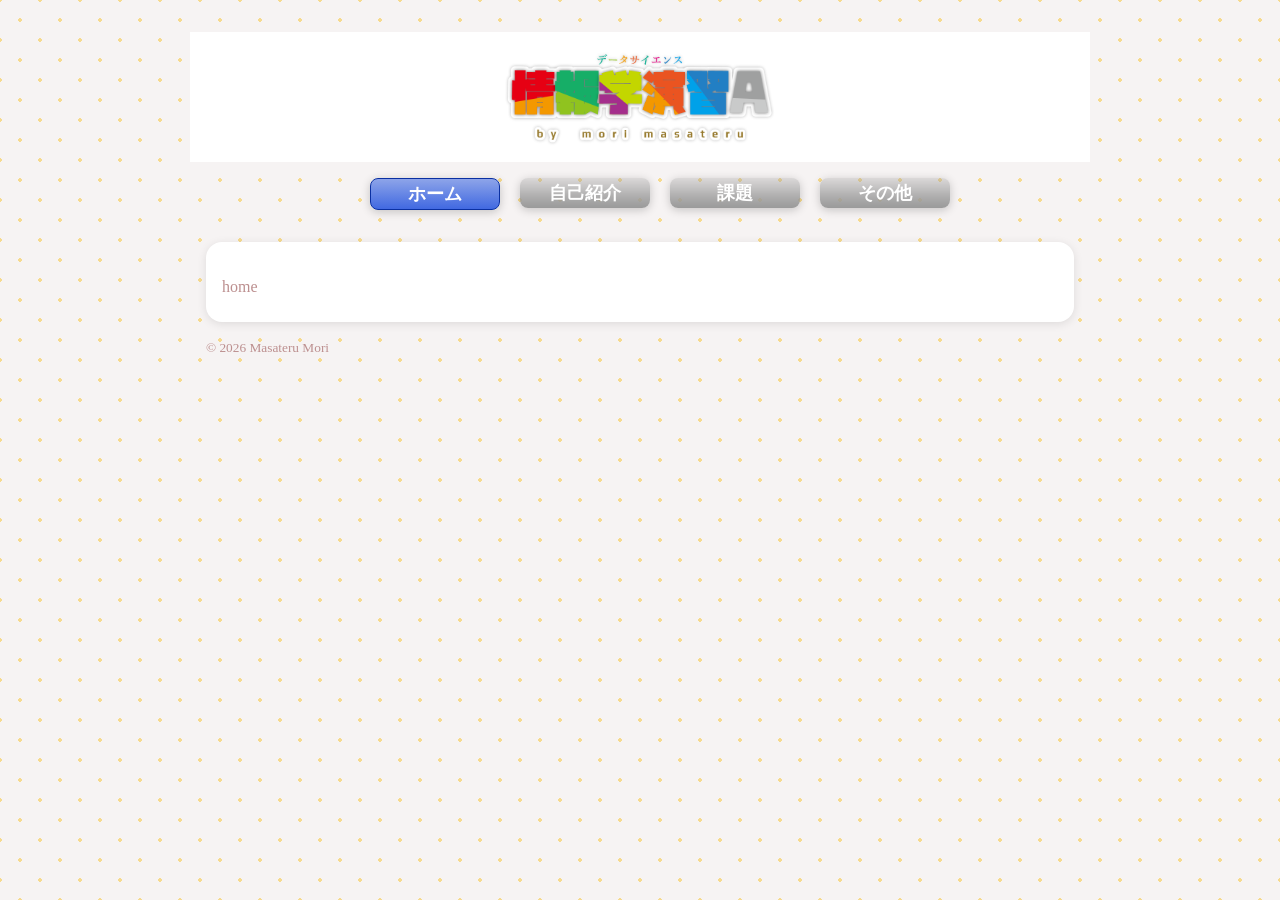
<file: index.html>
<!DOCTYPE html>
<html lang="ja">
<head>
<meta charset="UTF-8">
<title>home</title>
<link rel="stylesheet" href="./default.css">
</head>

<body>
<div class="bg_pattern Polka_v2"></div>
<div id="page">

<header>
  <div class="image-box">
    <img id="logo" src="title.png" alt="ロゴ画像" width="300" height="130" style="display: block; margin: auto;">
  </div>
  <nav>

    <ul>
      <li id="current"><a href="index.html">ホーム </a></li>
      <li><a href="jiko.html">自己紹介 </a></li>
      <li><a href="kadai.html">課題 </a></li>
      <li><a href="sonota.html">その他 </a></li>
      
    </ul>
  </nav>
</header>

<div id="main">
  <section>
    <p>
    home
    </p>
  </section>
</div>

<footer>
  <p id="copyright">
    <small>&copy; 2026 Masateru Mori</small>
  </p>
</footer>
</div>
</body>
</html>
</file>
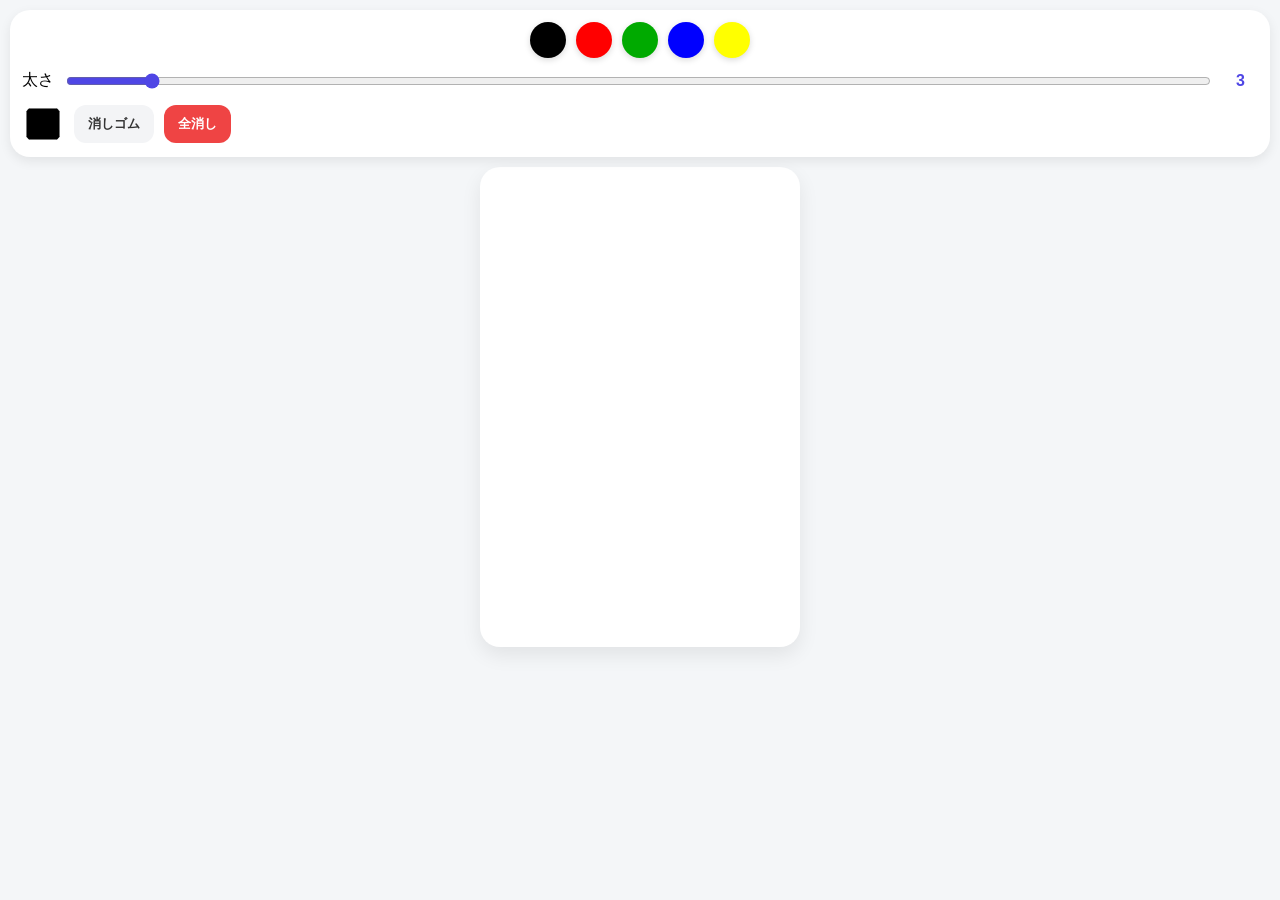
<file: drawing.html>
<!DOCTYPE html>
<html lang="ja">
<head>
<meta charset="UTF-8">
<meta name="viewport" content="width=device-width, initial-scale=1.0, user-scalable=no">
<title>お絵描きキャンバス</title>
<link rel="stylesheet" href="drawing.css">
</head>

<body onload="init()">

<div class="toolbar">
    <div class="palette">
        <button class="color-btn" data-color="#000000" style="background:#000000;"></button>
        <button class="color-btn" data-color="#ff0000" style="background:#ff0000;"></button>
        <button class="color-btn" data-color="#00aa00" style="background:#00aa00;"></button>
        <button class="color-btn" data-color="#0000ff" style="background:#0000ff;"></button>
        <button class="color-btn" data-color="#ffff00" style="background:#ffff00;"></button>
    </div>



    <div class="tool-row">
        <span>太さ</span>
        <input type="range" id="slider" min="1" max="30" value="3">
        <span id="width-display">3</span>
    </div>
    <div class="tool-row">
        <input type="color" id="color-picker" value="#000000">
        <button id="eraser-btn">消しゴム</button>
        <button id="clear-btn">全消し</button>
    </div>

</div>

<canvas id="canvas" width="320" height="480"></canvas>
<script src="drawing.js"></script>
</body>
</html>
</file>
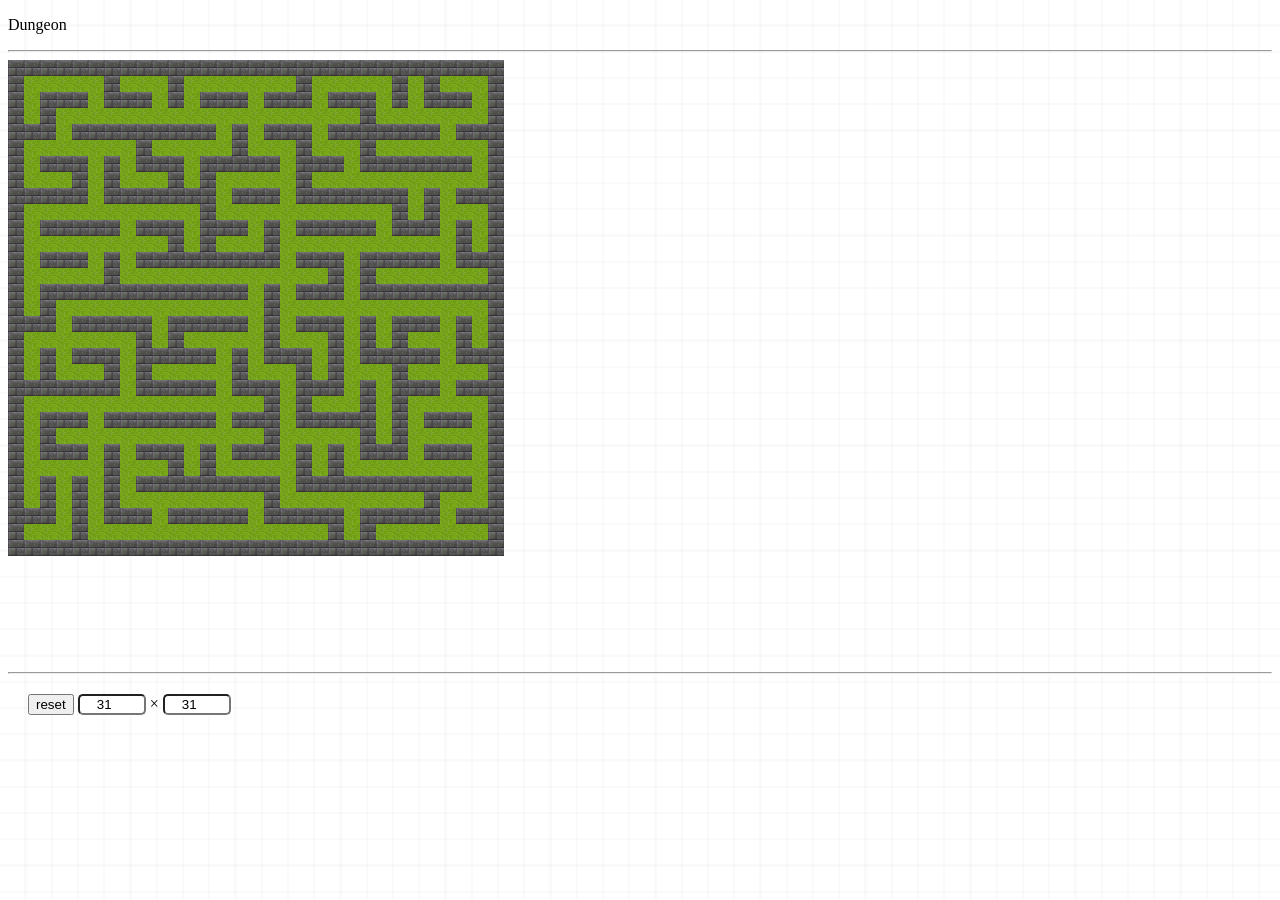
<file: dungeon.html>
<!DOCTYPE html>
<html>

<head>
    <meta charset="UTF-8">
    <title>Dungeon</title>
    <link rel="stylesheet" href="./dungeon.css">
</head>

<div class="bg_pattern Paper_v2"></div>

<body onload="init()">
    <p>Dungeon</p>
    <hr>

    <canvas id="maze" width="900" height="600"></canvas>
    <script src="dungeon.js" type="text/javascript"></script>

    <hr>
    <div class="controls">
        <button onclick="reset()">reset</button>
        <input type="number" value="31" id="width">
        ×
        <input type="number" value="31" id="height">
    </div>
</body>

</html>
</file>
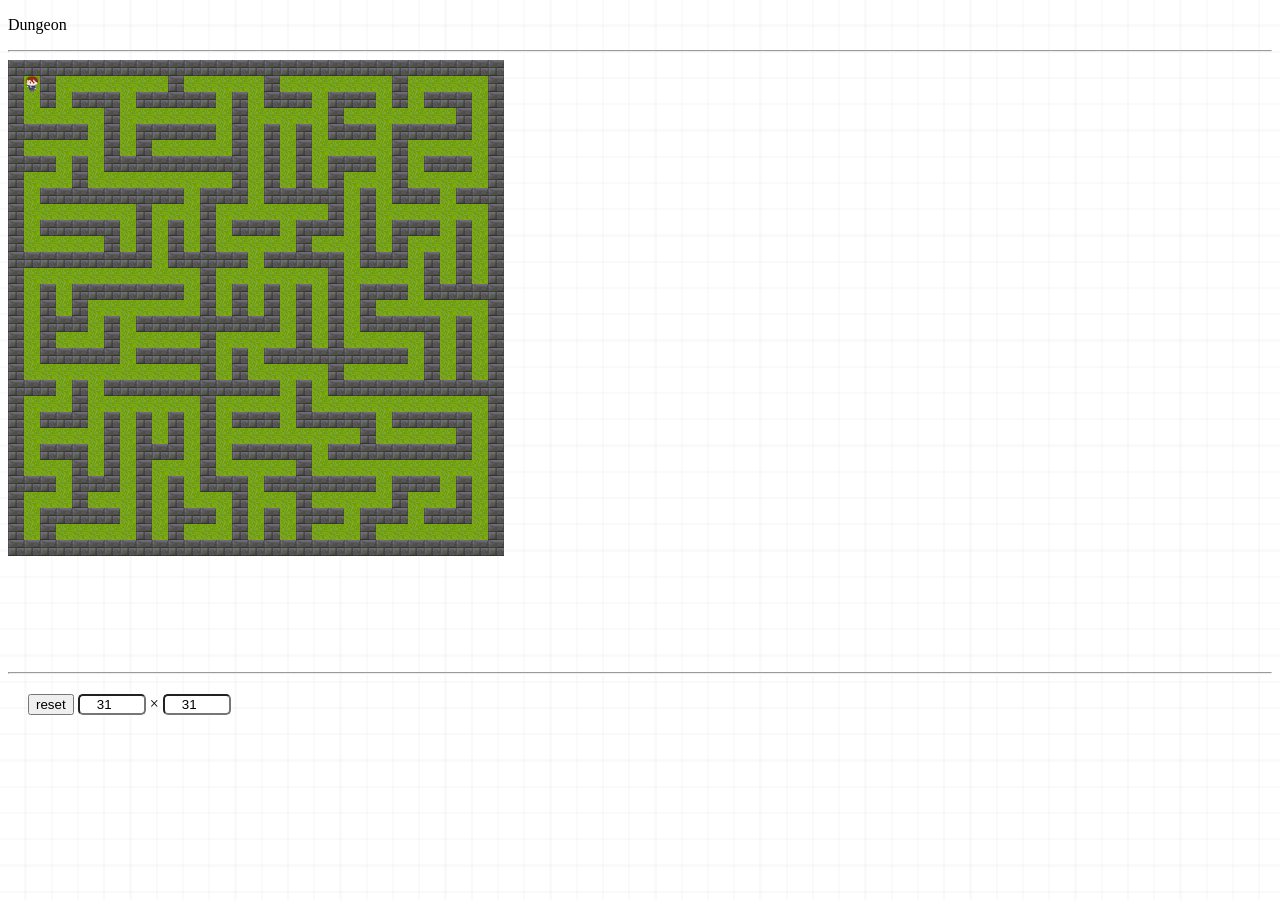
<file: dungeon2.html>
<!DOCTYPE html>
<html>

<head>
    <meta charset="UTF-8">
    <title>Dungeon</title>
    <link rel="stylesheet" href="./dungeon.css">
</head>

<div class="bg_pattern Paper_v2"></div>

<body onload="init()">
    <p>Dungeon</p>
    <hr>

    <canvas id="maze" width="900" height="600"></canvas>
    <script src="dungeon2.js" type="text/javascript"></script>
    <img id="hero0" src="hero0.png" style="display: none">
    <img id="hero1" src="hero1.png" style="display: none">
    <img id="hero2" src="hero2.png" style="display: none">
    <img id="hero3" src="hero3.png" style="display: none">

    <hr>
    <div class="controls">
        <button onclick="reset()">reset</button>
        <input type="number" value="31" id="width">
        ×
        <input type="number" value="31" id="height">
    </div>
</body>

</html>
</file>
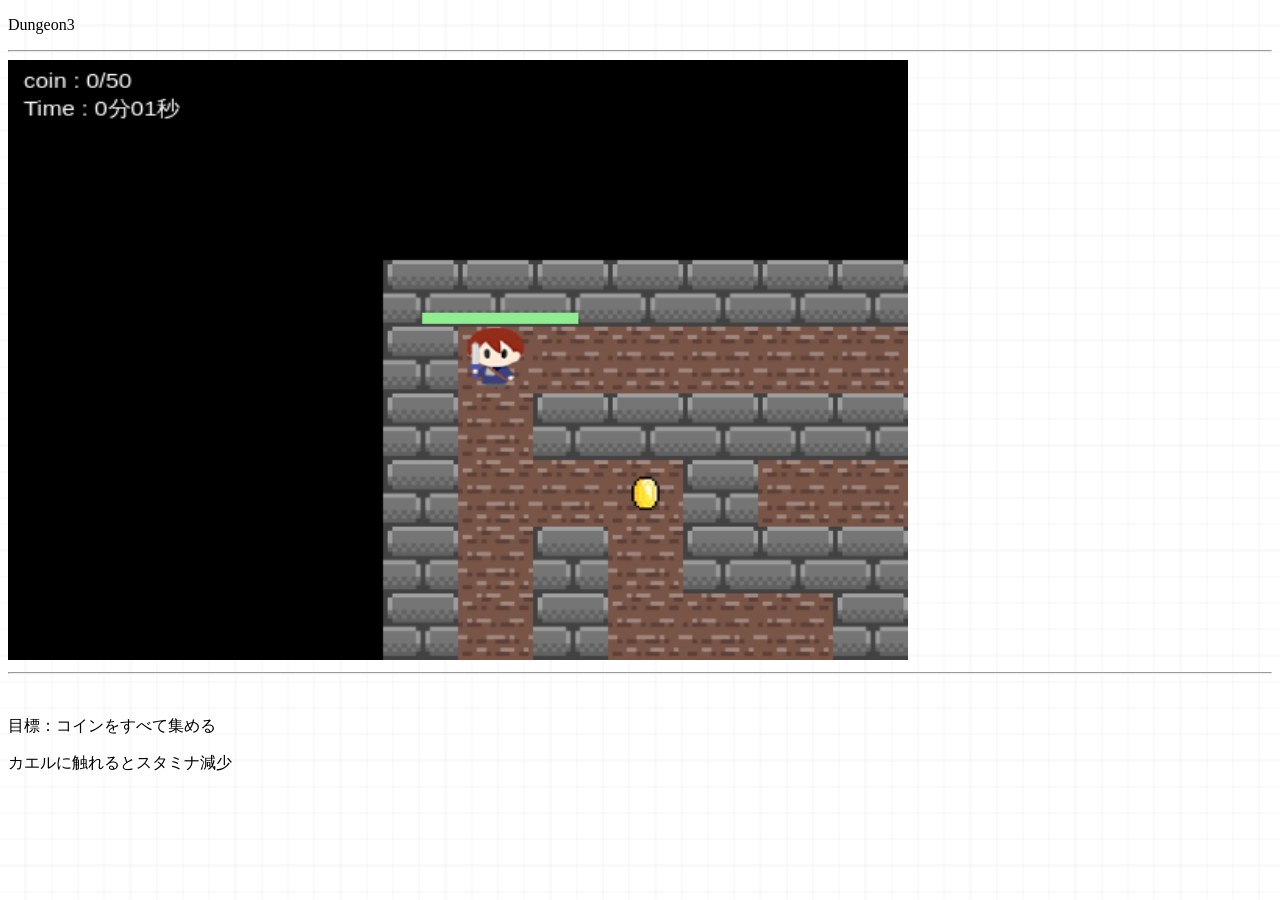
<file: dungeon3.html>
<!DOCTYPE html>
<html>

<head>
    <meta charset="UTF-8">
    <title>Dungeon</title>
    <link rel="stylesheet" href="./dungeon.css">
</head>

<div class="bg_pattern Paper_v2"></div>

<body onload="init()">
    <p>Dungeon3</p>
    <hr>

    <canvas id="maze"></canvas>
    <script src="dungeon3.js" type="text/javascript"></script>
    <img id="hero0" src="hero0.png" style="display: none">
    <img id="hero1" src="hero1.png" style="display: none">
    <img id="hero2" src="hero2.png" style="display: none">
    <img id="hero3" src="hero3.png" style="display: none">    

    <hr><br>
    <p>目標：コインをすべて集める</p>
    <p>カエルに触れるとスタミナ減少</p>

</body>

</html>
</file>
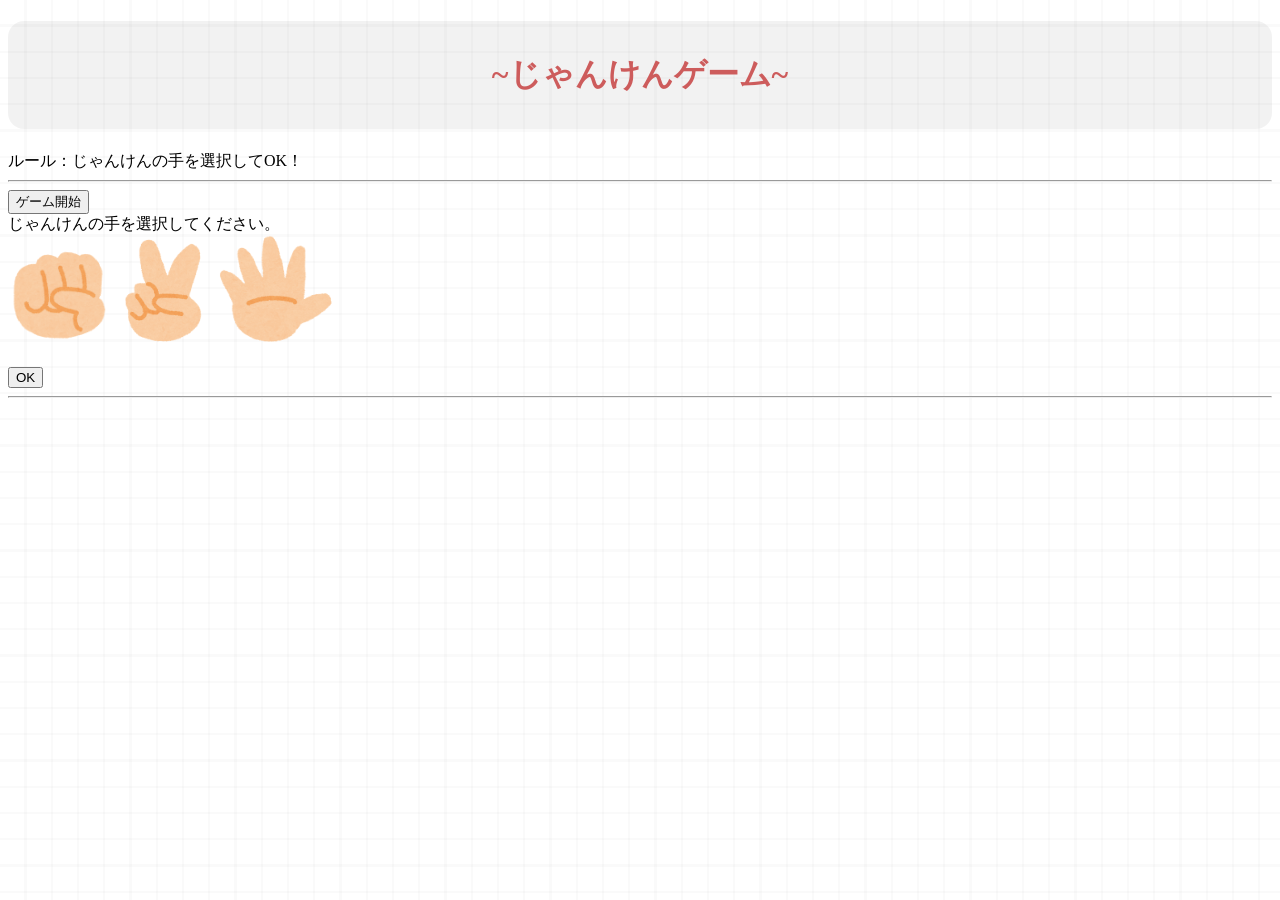
<file: janken.html>
<!DOcTYPE html>
<html lang="ja">
<head>
    <meta charset="UTF-8">
    <title>じゃんけんゲーム</title>
    <link rel="stylesheet" href="./janken.css">
    <script src="janken.js" type="text/javascript">
    </script>
</head>

<div class="bg_pattern Paper_v2"></div>

<body>
    <h1>~じゃんけんゲーム~</h1>
    ルール：じゃんけんの手を選択してOK！

    <hr>
    <button onclick="init()">ゲーム開始</button>
    <br>
    じゃんけんの手を選択してください。
    <br>
    <img src="gu.png" width="100" onclick="selectHand(0)">
    <img src="choki.png" width="100" onclick="selectHand(1)">
    <img src="pa.png" width="120" onclick="selectHand(2)">
    <br><br>
    <button onclick="judge()">OK</button>
    <hr>
    <span id="result"></span>
</body>

</html>
</file>
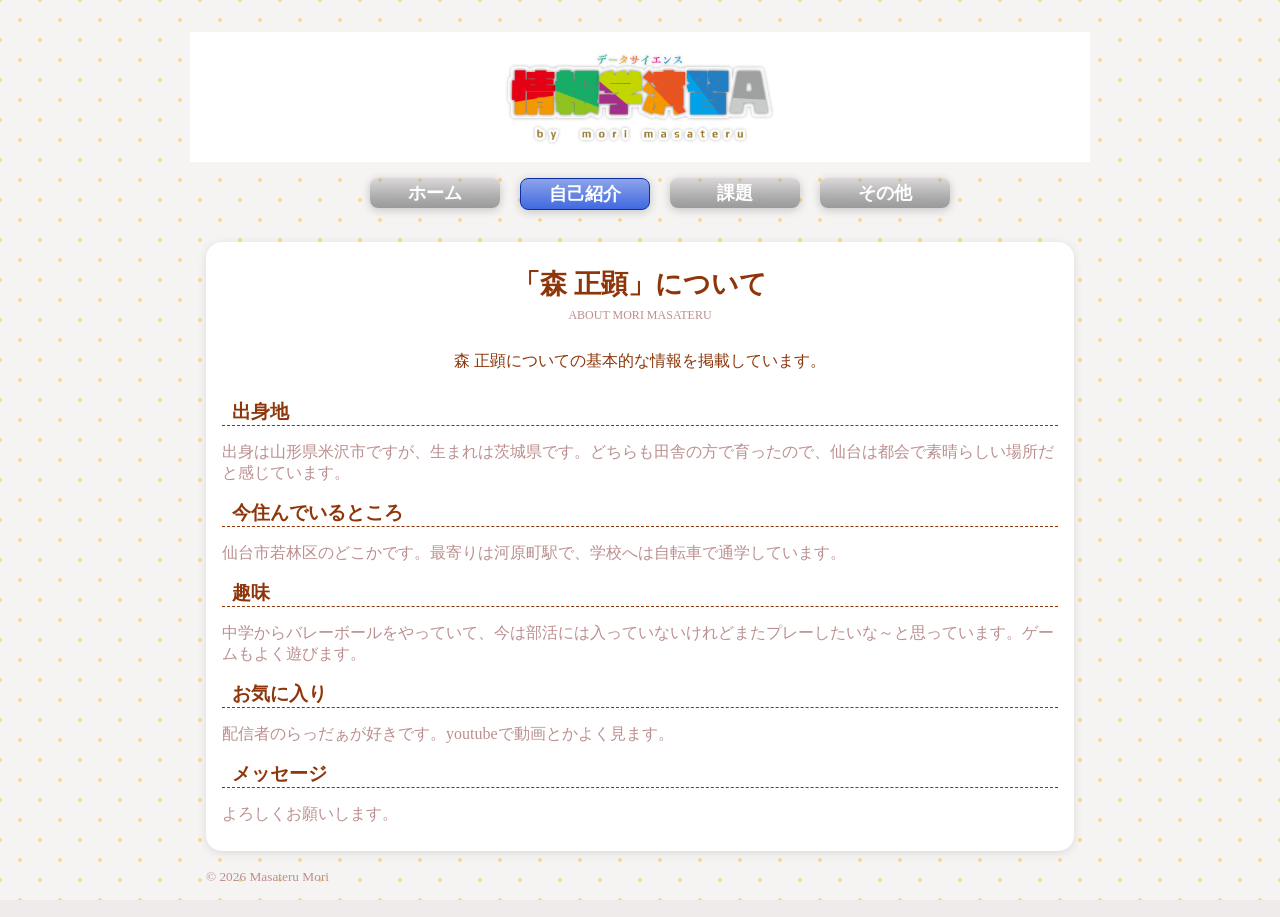
<file: jiko.html>
<!DOCTYPE html>
<html lang="ja">
<head>
<meta charset="UTF-8">
<title>自己紹介</title>
<link rel="stylesheet" href="./default.css">
</head>

<body>
<div class="bg_pattern Polka_v2"></div>
<div id="page">

<header>
  <div class="image-box">
    <img id="logo" src="title.png" alt="ロゴ画像" width="300" height="130" style="display: block; margin: auto;">
  </div>
  <nav>

    <ul>
      <li><a href="index.html">ホーム </a></li>
      <li id="current"><a href="jiko.html">自己紹介 </a></li>
      <li><a href="kadai.html">課題 </a></li>
      <li><a href="sonota.html">その他 </a></li>

    </ul>
  </nav>
</header>

<div id="main">
  <section>
    <h2>「森 正顕」について</h2>
    <h4>ABOUT MORI MASATERU</h4>
    <h5>森 正顕についての基本的な情報を掲載しています。</h5>
    <h3>出身地</h3>
    <p>
    出身は山形県米沢市ですが、生まれは茨城県です。どちらも田舎の方で育ったので、仙台は都会で素晴らしい場所だと感じています。
    </p>
    <h3>今住んでいるところ</h3>
    <p>
    仙台市若林区のどこかです。最寄りは河原町駅で、学校へは自転車で通学しています。
    </p>
    <h3>趣味</h3>
    <p>
    中学からバレーボールをやっていて、今は部活には入っていないけれどまたプレーしたいな～と思っています。ゲームもよく遊びます。
    </p>
    <h3>お気に入り</h3>
    <p>
    配信者のらっだぁが好きです。youtubeで動画とかよく見ます。
    </p>
    <h3>メッセージ</h3>
    <p>
    よろしくお願いします。
    </p>
  </section>
</div>

<footer>
  <p id="copyright">
    <small>&copy; 2026 Masateru Mori</small>
  </p>
</footer>
</div>
</body>
</html>
</file>
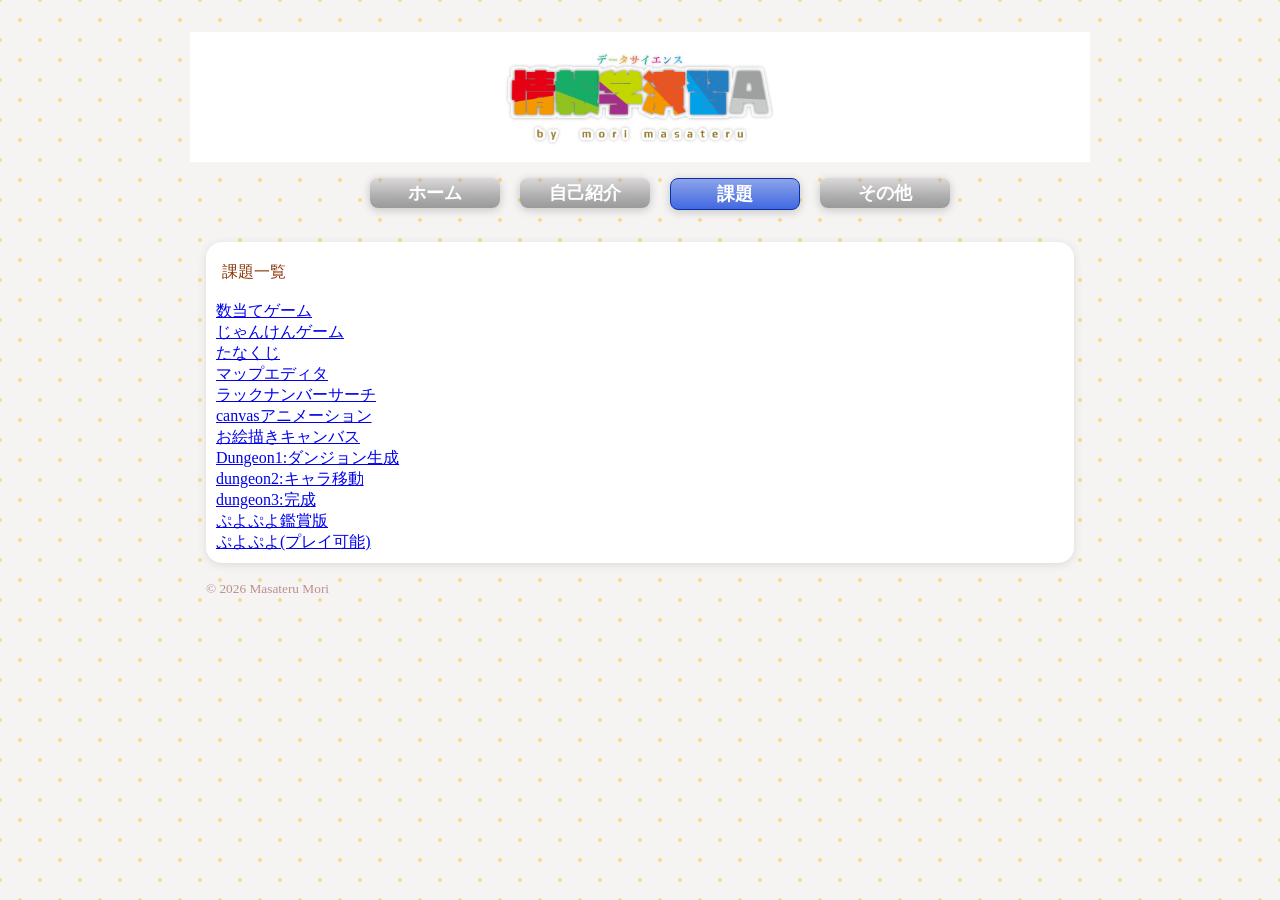
<file: kadai.html>
<!DOCTYPE html>
<html lang="ja">
<head>
<meta charset="UTF-8">
<title>課題</title>
<link rel="stylesheet" href="./default.css">
</head>

<body>
<div class="bg_pattern Polka_v2"></div>
<div id="page">

<header>
  <div class="image-box">
    <img id="logo" src="title.png" alt="ロゴ画像" width="300" height="130" style="display: block; margin: auto;">
  </div>
  <nav>

    <ul>
      <li><a href="index.html">ホーム </a></li>
      <li><a href="jiko.html">自己紹介 </a></li>
      <li id="current"><a href="kadai.html">課題 </a></li>
      <li><a href="sonota.html">その他 </a></li>

    </ul>
  </nav>
</header>

<div id="main">
    <section>
    　課題一覧
    <br><br>
    <a href="kazuate.html">数当てゲーム</a>
    <br><a href="janken.html">じゃんけんゲーム</a>
    <br><a href="tanakuji.html">たなくじ</a>
    <br><a href="mapEdit.html">マップエディタ</a>
    <br><a href="numbersearch.html">ラックナンバーサーチ</a>
    <br><a href="animation.html">canvasアニメーション</a>
    <br><a href="drawing.html">お絵描きキャンバス</a>
    <br><a href="dungeon.html">Dungeon1:ダンジョン生成</a>
    <br><a href="dungeon2.html">dungeon2:キャラ移動</a>
    <br><a href="dungeon3.html">dungeon3:完成</a>
    <br><a href="puyo.html">ぷよぷよ鑑賞版</a>
    <br><a href="puyo2.html">ぷよぷよ(プレイ可能)</a>
    
    </section>
</div>

<footer>
  <p id="copyright">
    <small>&copy; 2026 Masateru Mori</small>
  </p>
</footer>
</div>
</body>
</html>
</file>
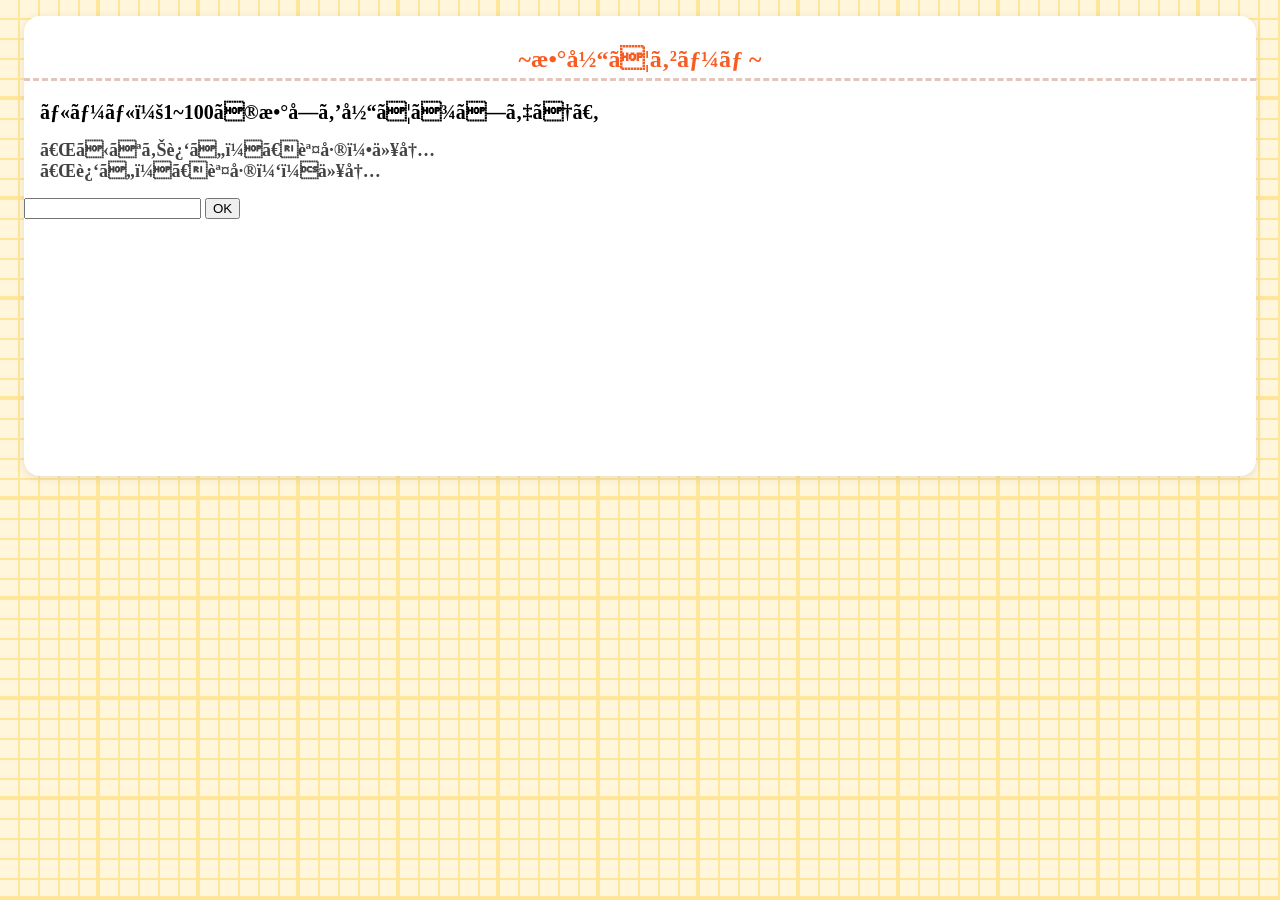
<file: kazuate.html>
<!DOcTYPE html>
<html lang="ja">
<head>
    <mata charset="UTF-8">
    <title>数当てゲーム</title>

    <link rel="stylesheet" href="./kazuate.css">
    <script src="kazuate.js" type="text/javascript">
    </script>
</head>

	
<div class="bg_pattern Paper"></div>

<body>
    <section>
    <h1>~数当てゲーム~</h1>
    <h2>ルール：1~100の数字を当てましょう。</h2>
    <h3>
    「かなり近い！」誤差５以内<br>
    「近い！」誤差１０以内</h3>

        <input id="num" min="1" max="100">
        <button id="submit" onclick="judge()">OK</button>
            
        <div id="result"></div>
        <div id="count"></div>
    </section>
</body>
</html>
</file>
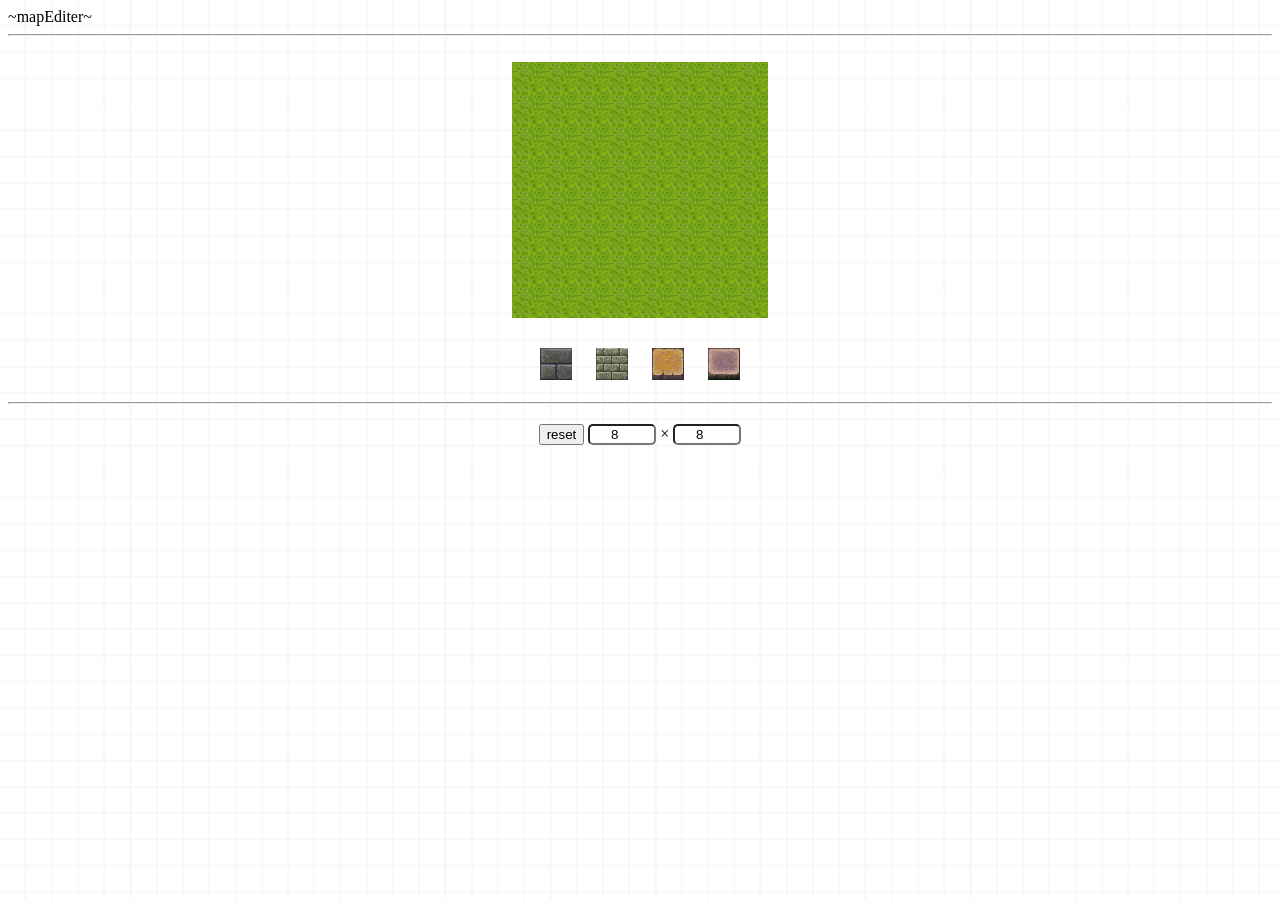
<file: mapEdit.html>
<!DOCTYPE html>
<html lang="ja">
<head>
    <meta charset="UTF-8">
    <title>mapEdit</title>
    <script src="mapEdit.js" type="text/javascript"></script>
    <link rel="stylesheet" href="./mapEdit.css">
</head>

<div class="bg_pattern Paper_v2"></div>

<body onload="init()">
    <header>
        ~mapEditer~
        <hr><br>
    </header>

    <table id="board"></table>
    <h2 id="info"></h2>

    <div class="toolbar">
        <img src="brick.png" onclick="selectblock(0)">
        <img src="tile.png" onclick="selectblock(1)">
        <img src="soilwall.png" onclick="selectblock(2)">
        <img src="stonewall.png" onclick="selectblock(3)">
    </div>
    <hr>
    <div class="controls">
    <button onclick="reset()">reset</button>
    <input type="number" value="8" id="width"> 
    ×
    <input type="number" value="8" id="height">
    </div>
</body>
</html>
</file>
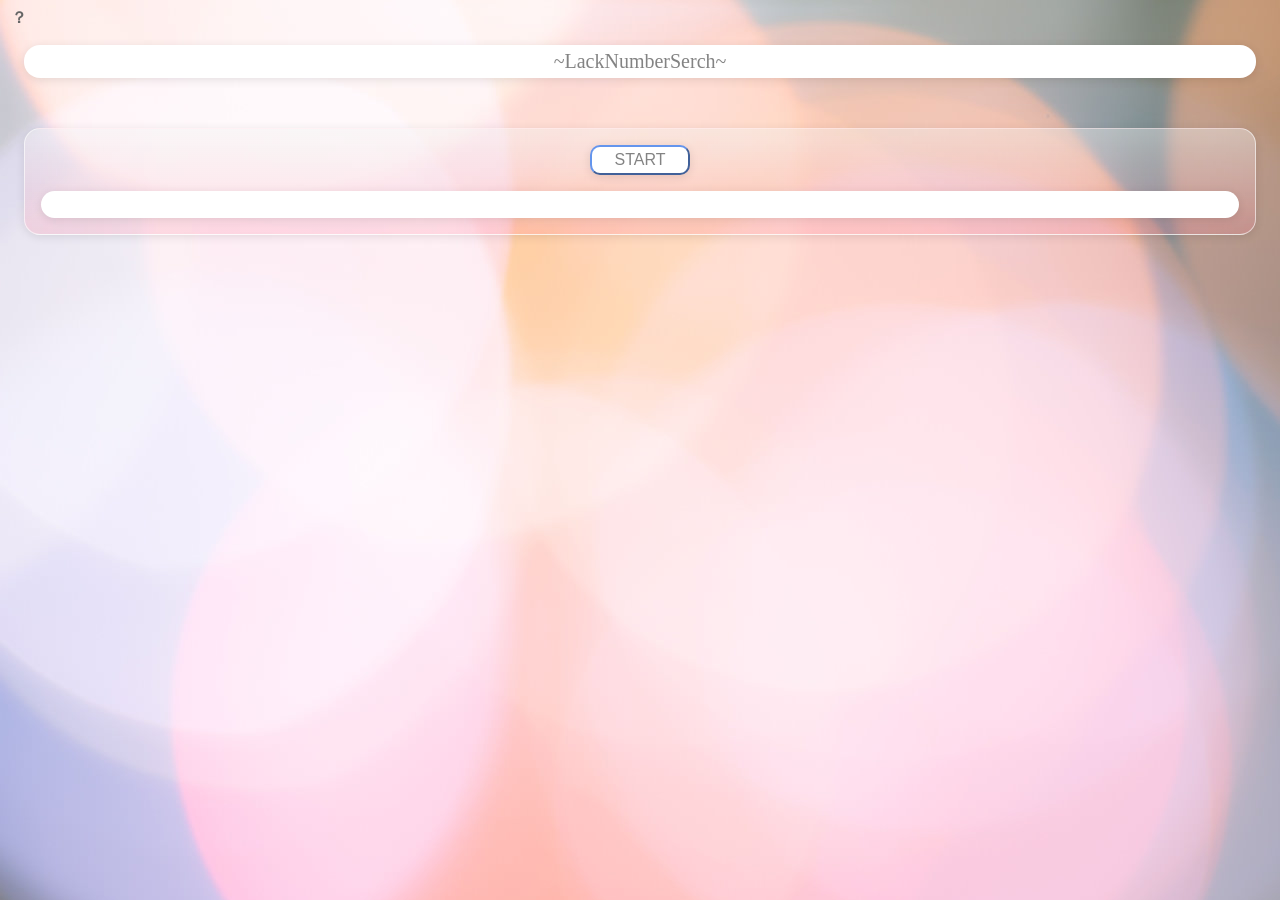
<file: numbersearch.html>
<!DOCTYPE html>
<html lang="ja">
<head>
    <meta charset="UTF-8">
    <title>ラックナンバーサーチ</title>
    <script src="numbersearch.js" type="text/javascript"></script>
    <link rel="stylesheet" href="./numbersearch.css">
</head>

<body>
    <div class="tooltip">
        <h4>？
            <span class="tooltiptext">
                １．startをクリック<br>
                ２．表示される数字を見て、１～９のうち抜けている数字を選ぶ<br>
                ３．数字キーで回答<br>
                ４．10問正解でクリア
            </span>
        </h4>
    </div>
    <h1>~LackNumberSerch~</h1>
    <br>

    <div class="main">
    <button onclick="start()">START</button>
    <h2>
        <span id="question1"></span>
        　
        <span id="ans1"></span>
    </h2>
    <h3>
        <span id="result"></span>
        <div id="history"></div>
    </h3>
    </div>
</body>
</html>
</file>
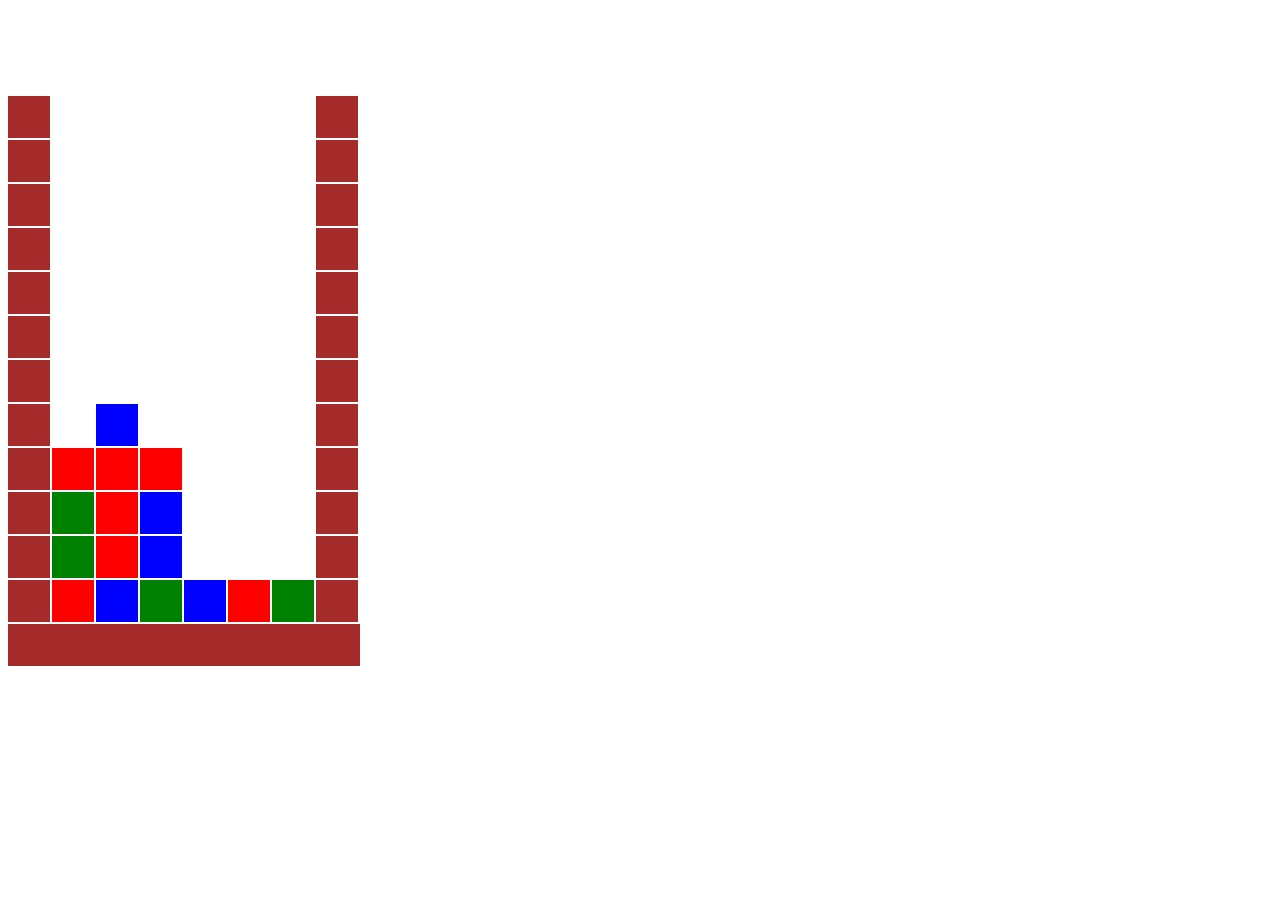
<file: puyo.html>
<!DOCTYPE html>
<html>

<head>
    <meta charset="UTF-8">
    <title>Puyo</title>
    <link rel="stylesheet" href="./puyo.css">
</head>

<body onload="init()">
    <canvas id="canvas" width="800" height="800"></canvas>
    <script src="puyo.js" type="text/javascript"></script>
</body>

</html>
</file>
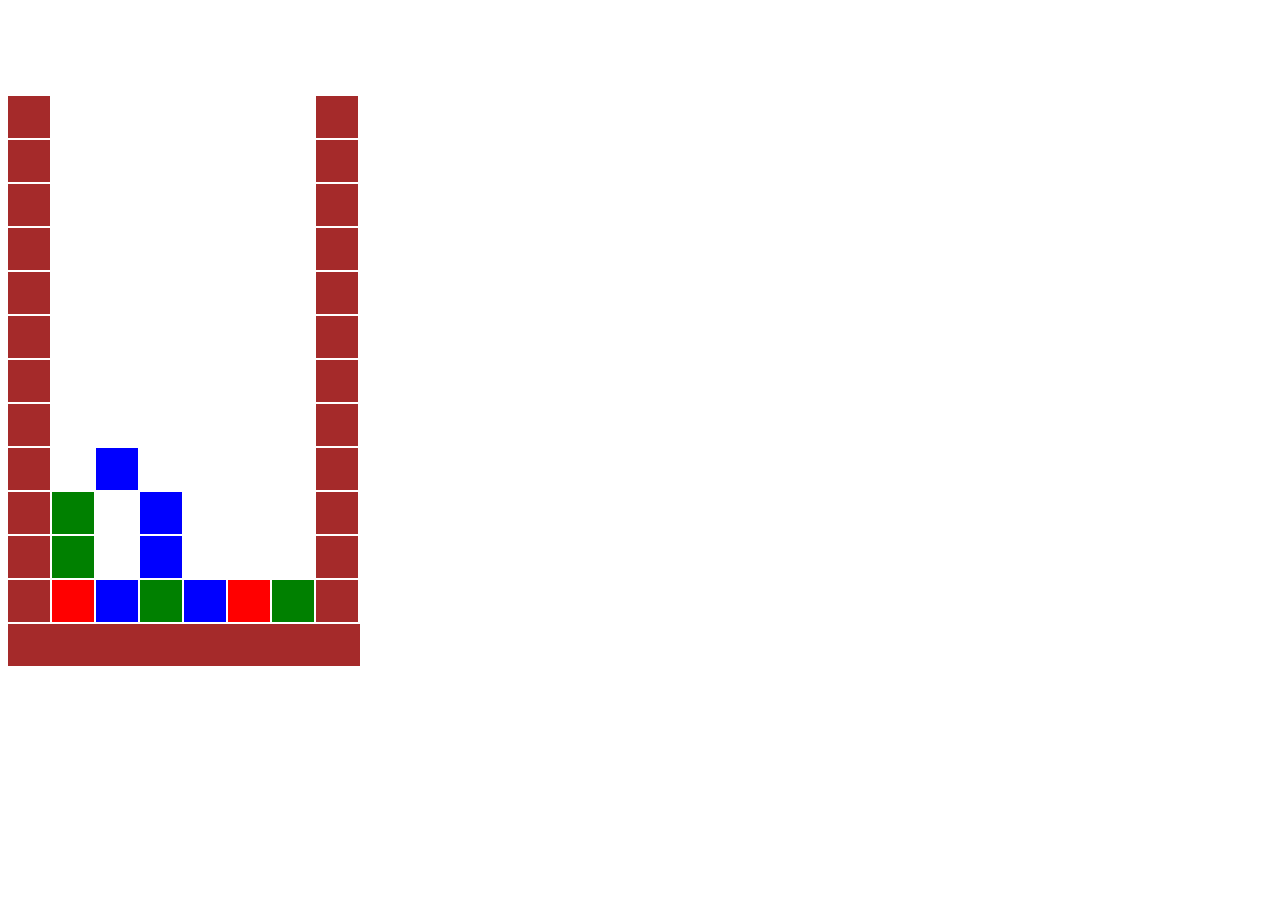
<file: puyo2.html>
<!DOCTYPE html>
<html>

<head>
    <meta charset="UTF-8">
    <title>Puyo</title>
    <link rel="stylesheet" href="./puyo.css">
</head>

<body onload="init()">
    <canvas id="canvas" width="800" height="800"></canvas>
    <script src="puyo2.js" type="text/javascript"></script>
</body>

</html>
</file>
<file: default.css>
.bg_pattern {
  position: fixed;
  top: 0;
  left: 0;
  width: 100vw;
  height: 100vh;
  background-color: #ffffff;
  opacity: 0.4;
  z-index: -1;
}
.Polka_v2 {
  background-image:  radial-gradient(#ffc107 2px, transparent 2px), radial-gradient(#ffc107 2px, #ffffff 2px);
  background-size: 40px 40px;
  background-position: 0 0,20px 20px;
}

body {
  background-color: #f0ebeb;
  color: rgb(142, 53, 9);
  margin: 2rem;
}

#page {
  margin: 0 auto;
  width: 900px;
}
#main {
  float: left;
  width: 900px;
}

footer {
  clear: both;
}

.image-box {
  width: 100%;
  background-color: white;
  text-align: center;
}

.image-box img {
  display: inline-block;
}

nav li {
  display: block;
  width: 130px;
  margin: 0 10px;
}

nav ul {
  display: flex;
  justify-content: center;
}

nav a {
  font-size: 18px;
  color: white;
  font-weight: bold;
  display: block;
  background: url(gray2.png) repeat-x bottom;
  line-height: 1.0;
  padding: 6px 0;
  border-radius: 8px;
  text-align: center;
  text-decoration: none;
  transition: background 0.3s ease, transform 0.2s ease;
  box-shadow: 0 2px 10px rgba(0,0,0,0.2);
}

nav a:hover {
  background-color: royalblue;
  transform: translateY(-2px); 
}

nav #current a {
  border-color: rgb(10, 48, 162);
  border-style: solid;
  border-width: 1px;
  background: linear-gradient(rgb(141, 164, 233),royalblue);
}

section {
  border-radius: 16px;
  background-color: white;
  box-shadow: 0 2px 10px rgba(0,0,0,0.1);
  padding-top: 20px;
  margin: 1rem;
  padding-bottom: 10px;
}

p {
  color: rosybrown;
  margin: 1rem;
}

h2 {
  font-family:"Yu Gothic", "游ゴシック", YuGothic, "游ゴシック体";
  font-size: 20pt;
  text-align: center;
  font-weight: bold;
  background-color: white;
  line-height: 0px;
}

h4 {
  font-family:"Yu Gothic", "游ゴシック", YuGothic, "游ゴシック体";
  color: rosybrown;
  font-size: 9pt;
  text-align: center;
  font-weight: normal;
  line-height: 1.5;
}

h5 {
  font-family:"Yu Gothic", "游ゴシック", YuGothic, "游ゴシック体";
  font-size: 12pt;
  text-align: center;
  font-weight: normal;
}

h3 {
  font-family:"Yu Gothic", "游ゴシック", YuGothic, "游ゴシック体";
  font-size: 14pt;
  border: rgb(142, 53, 9);
  border-width: 0px 0px 1px 0px;
  border-style: dashed;
  padding-left: 10px;
  margin: 1rem;
}

section a {
  padding-left: 10px;
}
</file>
<file: drawing.css>
body{
    margin:0;
    background:#f4f6f8;
    font-family:
        "Helvetica Neue",
        Arial,
        sans-serif;
}

.toolbar{
    position:sticky;
    top:0;
    z-index:100;
    background:white;
    padding:12px;
    margin:10px;
    border-radius:20px;
    box-shadow:
        0 4px 12px rgba(0,0,0,.08);
    display:flex;
    flex-direction:column;
    gap:12px;
}






.tool-row{
    display:flex;
    align-items:center;
    gap:10px;
}

.palette{
    display:flex;
    gap:10px;
    justify-content:center;
}

.color-btn{
    width:36px;
    height:36px;
    border:none;
    border-radius:50%;
    cursor:pointer;
    box-shadow:
        0 2px 6px rgba(0,0,0,.15);
    transition:.15s;
}

.color-btn:active{
    transform:scale(.9);
}

#slider{
    flex:1;
    accent-color:#4f46e5;
}

#width-display{
    width:35px;
    text-align:center;
    font-weight:bold;
    color:#4f46e5;
}

#color-picker{
    width:42px;
    height:42px;
    border:none;
    border-radius:50%;
    overflow:hidden;
    background:none;
}

button{
    border:none;
    border-radius:12px;
    padding:10px 14px;
    font-weight:bold;
    cursor:pointer;
    transition:.15s;
}

#eraser-btn{
    background:#f3f4f6;
    color:#333;
}

#clear-btn{
    background:#ef4444;
    color:white;
}

button:active{
    transform:scale(.96);
}

#canvas{
    display:block;
    margin:10px auto;
    background:white;
    border-radius:20px;
    box-shadow:
        0 8px 20px rgba(0,0,0,.08);
    touch-action:none;
}
</file>
<file: dungeon.css>
#maze {
    width:900px;
    height:600px;
    touch-action: none;
}

input[type="number"] {
    width: 60px;
    text-align: center;
    border-radius: 5px;
}

.controls {
    margin: 20px;
}





.bg_pattern {
  position: fixed;
  top: 0;
  left: 0;
  width: 100vw;
  height: 100vh;
  background-color: #fff;
  z-index: -1;
}
.Paper_v2 {
  background-image:
    repeating-linear-gradient(to bottom,
      transparent 25px,
      rgba(0, 0, 0, 0.04) 26px,  rgba(0, 0, 0, 0.04) 26px,
      transparent 27px,  transparent 51px, 
      rgba(0, 0, 0, 0.04) 52px,  rgba(0, 0, 0, 0.04) 52px,
      transparent 53px,  transparent 77px, 
      rgba(0, 0, 0, 0.04) 78px,  rgba(0, 0, 0, 0.04) 78px,
      transparent 79px,  transparent 103px, 
      rgba(0, 0, 0, 0.04) 104px,  rgba(0, 0, 0, 0.04) 104px,
      transparent 105px,  transparent 129px, 
      rgba(0, 0, 0, 0.04) 130px,  rgba(0, 0, 0, 0.04) 130px),
  
    repeating-linear-gradient(to right,
      transparent 25px,
      rgba(0, 0, 0, 0.04) 26px,  rgba(0, 0, 0, 0.04) 26px,
      transparent 27px,  transparent 51px, 
      rgba(0, 0, 0, 0.04) 52px,  rgba(0, 0, 0, 0.04) 52px,
      transparent 53px,  transparent 77px, 
      rgba(0, 0, 0, 0.04) 78px,  rgba(0, 0, 0, 0.04) 78px,
      transparent 79px,  transparent 103px, 
      rgba(0, 0, 0, 0.04) 104px,  rgba(0, 0, 0, 0.04) 104px,
      transparent 105px,  transparent 129px, 
      rgba(0, 0, 0, 0.04) 130px,  rgba(0, 0, 0, 0.04) 130px);
}
</file>
<file: janken.css>
.bg_pattern {
  position: fixed;
  top: 0;
  left: 0;
  width: 100vw;
  height: 100vh;
  background-color: #fff;
  z-index: -1;
}
.Paper_v2 {
  background-image:
    repeating-linear-gradient(to bottom,
      transparent 25px,
      rgba(0, 0, 0, 0.04) 26px,  rgba(0, 0, 0, 0.04) 26px,
      transparent 27px,  transparent 51px, 
      rgba(0, 0, 0, 0.04) 52px,  rgba(0, 0, 0, 0.04) 52px,
      transparent 53px,  transparent 77px, 
      rgba(0, 0, 0, 0.04) 78px,  rgba(0, 0, 0, 0.04) 78px,
      transparent 79px,  transparent 103px, 
      rgba(0, 0, 0, 0.04) 104px,  rgba(0, 0, 0, 0.04) 104px,
      transparent 105px,  transparent 129px, 
      rgba(0, 0, 0, 0.04) 130px,  rgba(0, 0, 0, 0.04) 130px),
  
    repeating-linear-gradient(to right,
      transparent 25px,
      rgba(0, 0, 0, 0.04) 26px,  rgba(0, 0, 0, 0.04) 26px,
      transparent 27px,  transparent 51px, 
      rgba(0, 0, 0, 0.04) 52px,  rgba(0, 0, 0, 0.04) 52px,
      transparent 53px,  transparent 77px, 
      rgba(0, 0, 0, 0.04) 78px,  rgba(0, 0, 0, 0.04) 78px,
      transparent 79px,  transparent 103px, 
      rgba(0, 0, 0, 0.04) 104px,  rgba(0, 0, 0, 0.04) 104px,
      transparent 105px,  transparent 129px, 
      rgba(0, 0, 0, 0.04) 130px,  rgba(0, 0, 0, 0.04) 130px);
}

img{
    cursor: pointer;
    transition: 0.2s;
}

img:hover{
    opacity: 0.7;
    transform: scale(1.1);
}

h1{
  border-radius: 16px;
  background-color: rgba(0,0,0,0.05);
  padding: 2rem;

  text-align: center;
  color:indianred;
}
</file>
<file: kazuate.css>
.bg_pattern {
  position: fixed;
  top: 0;
  left: 0;
  width: 100vw;
  height: 100vh;
  background-color: #ffe9a7;
  opacity: 0.4;
  z-index: -1;
}
.Paper {
  background-image:  linear-gradient(#ffc107 4px, transparent 4px), linear-gradient(90deg, #ffc107 4px, transparent 4px), linear-gradient(#ffc107 2px, transparent 2px), linear-gradient(90deg, #ffc107 2px, #ffe9a7 2px);
  background-size: 100px 100px, 100px 100px, 20px 20px, 20px 20px;
  background-position: -4px -4px, -4px -4px, -2px -2px, -2px -2px;
}

section{
    border-radius: 16px;
    background-color: white;
    box-shadow: 0 2px 10px rgba(0,0,0,0.1);
    padding-top: 10px;
    margin: 1rem;
    height: 50vh;
}

h1{
    text-align: center;
    color: rgb(247, 92, 35);
    padding-bottom: 5px;
    border-color: rgba(158, 66, 33, 0.3);
    border-width: 0px 0px 3px 0px;
    border-style: dashed;
}

h2{
    margin: 1rem;
    font-size: 20px;
}

h3{
    margin: 1rem;
    font-size: 18px;
    color: rgb(67, 67, 67);
}
</file>
<file: mapEdit.css>
.bg_pattern {
  position: fixed;
  top: 0;
  left: 0;
  width: 100vw;
  height: 100vh;
  background-color: #fff;
  z-index: -1;
}
.Paper_v2 {
  background-image:
    repeating-linear-gradient(to bottom,
      transparent 25px,
      rgba(0, 0, 0, 0.04) 26px,  rgba(0, 0, 0, 0.04) 26px,
      transparent 27px,  transparent 51px, 
      rgba(0, 0, 0, 0.04) 52px,  rgba(0, 0, 0, 0.04) 52px,
      transparent 53px,  transparent 77px, 
      rgba(0, 0, 0, 0.04) 78px,  rgba(0, 0, 0, 0.04) 78px,
      transparent 79px,  transparent 103px, 
      rgba(0, 0, 0, 0.04) 104px,  rgba(0, 0, 0, 0.04) 104px,
      transparent 105px,  transparent 129px, 
      rgba(0, 0, 0, 0.04) 130px,  rgba(0, 0, 0, 0.04) 130px),
  
    repeating-linear-gradient(to right,
      transparent 25px,
      rgba(0, 0, 0, 0.04) 26px,  rgba(0, 0, 0, 0.04) 26px,
      transparent 27px,  transparent 51px, 
      rgba(0, 0, 0, 0.04) 52px,  rgba(0, 0, 0, 0.04) 52px,
      transparent 53px,  transparent 77px, 
      rgba(0, 0, 0, 0.04) 78px,  rgba(0, 0, 0, 0.04) 78px,
      transparent 79px,  transparent 103px, 
      rgba(0, 0, 0, 0.04) 104px,  rgba(0, 0, 0, 0.04) 104px,
      transparent 105px,  transparent 129px, 
      rgba(0, 0, 0, 0.04) 130px,  rgba(0, 0, 0, 0.04) 130px);
}

/*隙間をなくす*/
table {
    margin: auto;
    border-collapse: collapse;
    border-spacing: 0;
}

td {
    padding: 0;
}

img {
display: block;
}

.toolbar {
    text-align: center;
}

.toolbar img {
    display: inline-block;
    margin: 10px;
    cursor: pointer;
    transition: 0.2s;
}

.toolbar img:hover {
    opacity: 0.7;
    transform: scale(1.1);
}

input[type="number"] {
    width: 60px;
    text-align: center;
    border-radius: 5px;
}

.controls {
    text-align: center;
    margin-top: 20px;
}
</file>
<file: numbersearch.css>
body {
    background-image: url(boke12151240_TP_V.jpg);
    background-size: auto;
    
}

h1 {
    color: rgb(131, 131, 131);
    font-size: 20px;
    font-weight: 350;
    background-color: white;
    border-radius: 16px;
    margin: 1rem;
    text-align: center;
    box-shadow: 0 2px 10px rgba(0,0,0,0.1);
    padding-top: 5px;
    padding-bottom: 5px;
}

h4 {
    display: inline;
    font-size: 20;
    color: rgb(102, 102, 102);
    padding: 3px;
    border-radius: 10px;
    transition: background 0.3s ease, transform 0.2s ease;
    cursor: pointer;
}

h4:hover {
    background-color: rgba(255, 118, 148, 0.2);
    transform: translateY(-2px);
}

.tooltip {
    position:relative;
    display:inline-block;
}

.tooltip .tooltiptext {
    visibility: hidden;
    position: absolute;
    z-index: 1;
    background-color: white;
    border-radius: 16px;
    border: 0.5px solid rgb(103, 103, 103);
    width: 500px;
    padding: 10px;
}

.tooltip:hover .tooltiptext {
    visibility: visible;
}

.main {
    border: 0.5px solid rgba(255, 255, 255, 0.595) ;
    border-radius: 16px;
    background: linear-gradient(
        to bottom,
        rgba(242, 242, 242, 0.4),
        rgba(255, 118, 148, 0.2)
    );

    /*background-color: rgba(242, 242, 242, 0.3);*/
    margin: 1rem;
    height: 50%;
    box-shadow: 0 2px 10px rgba(0,0,0,0.1);
    padding-top: 1rem;
}

h2 {
    font-size: 20px;
    background-color: white;
    border-radius: 16px;
    padding-left: 20px;
    margin: 1rem;
    box-shadow: 0 2px 10px rgba(0,0,0,0.1);
}

h3 {
    background-color: white;
    border-radius: 16px;
    margin: 1rem;
    text-align: center;
    box-shadow: 0 2px 10px rgba(0,0,0,0.1);
}

button {
    display: block;
    margin: 0 auto;
    text-align: center;
    color: rgb(131, 131, 131);
    font-size: 16px;
    width: 100px;
    height: 30px;
    border-radius: 10px;
    border-color: cornflowerblue;
    background-color: white;
    box-shadow: 0 2px 10px rgba(0,0,0,0.1);
}

button:hover {
    background-color: cornflowerblue;
    transition: background 0.3s ease, transform 0.2s ease;
}
</file>
<file: puyo.css>
#canvas {
    width:  800px;
    height: 800px;
    touch-action: none;
}

#START {
    position: absolute;
    left: 200px;
    top: 200px;
}
</file>
